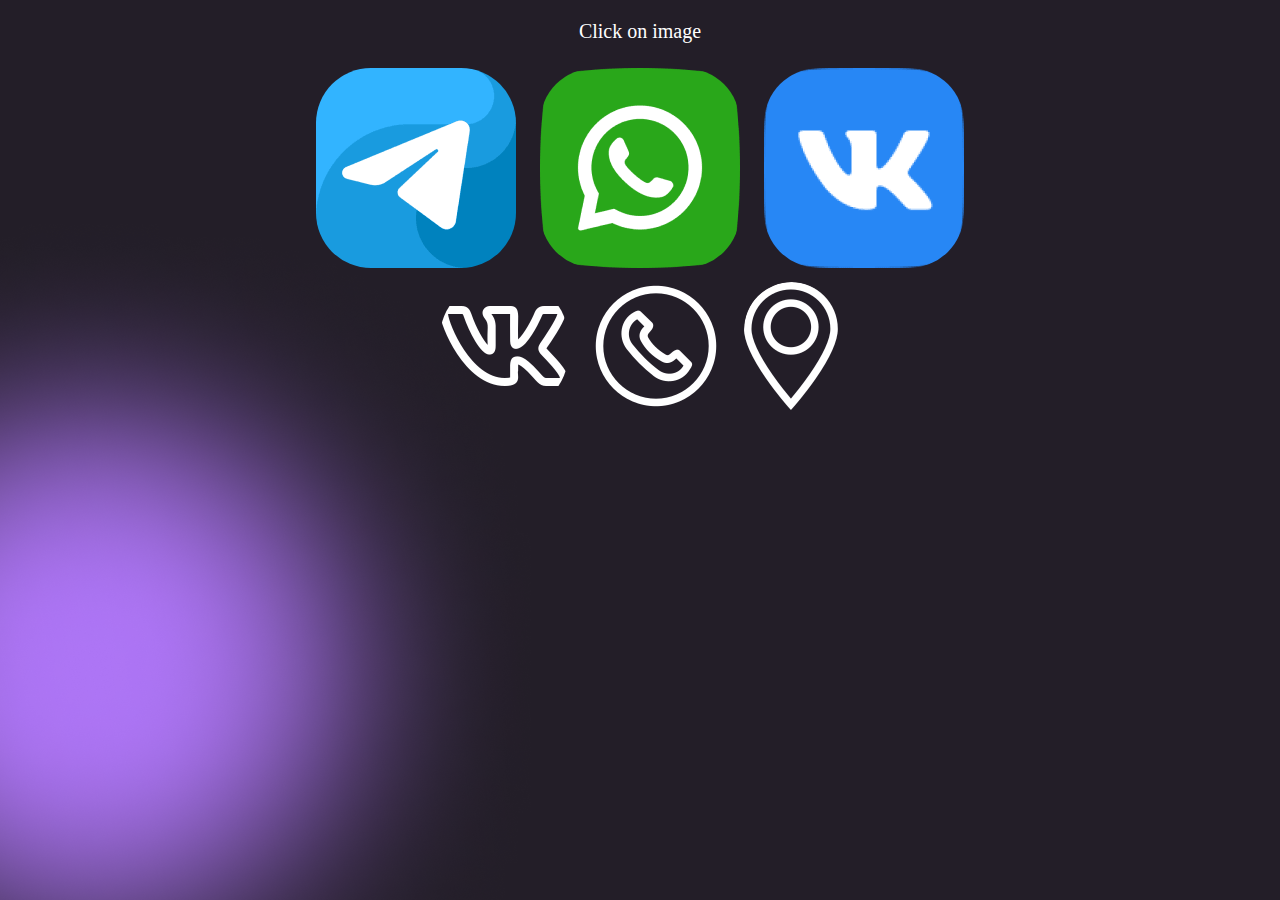
<file: Border add/index.html>
<!DOCTYPE html>
<html lang="en">
<head>
	 <meta charset="UTF-8">
    <meta name="viewport" content="width=device-width, initial-scale=1.0">
    <title>Border</title>
    <link rel="stylesheet" href="css/style.css">
</head>
<body>
<p>Click on image</p>
<img src="img/telegram.png" alt="telegram" class="image">
<img src="img/whatsapp.png" alt="wa" class="image">
<img src="img/vk.png" alt="vk" class="image"> <br>
<img src="img/vk2.png" alt="vk" class="image">
<img src="img/-.png" alt="phone" class="image">
<img src="img/placeholder.png" alt="geo" class="image">

<script src="js/script.js"></script>
</body>
</html>
</file>
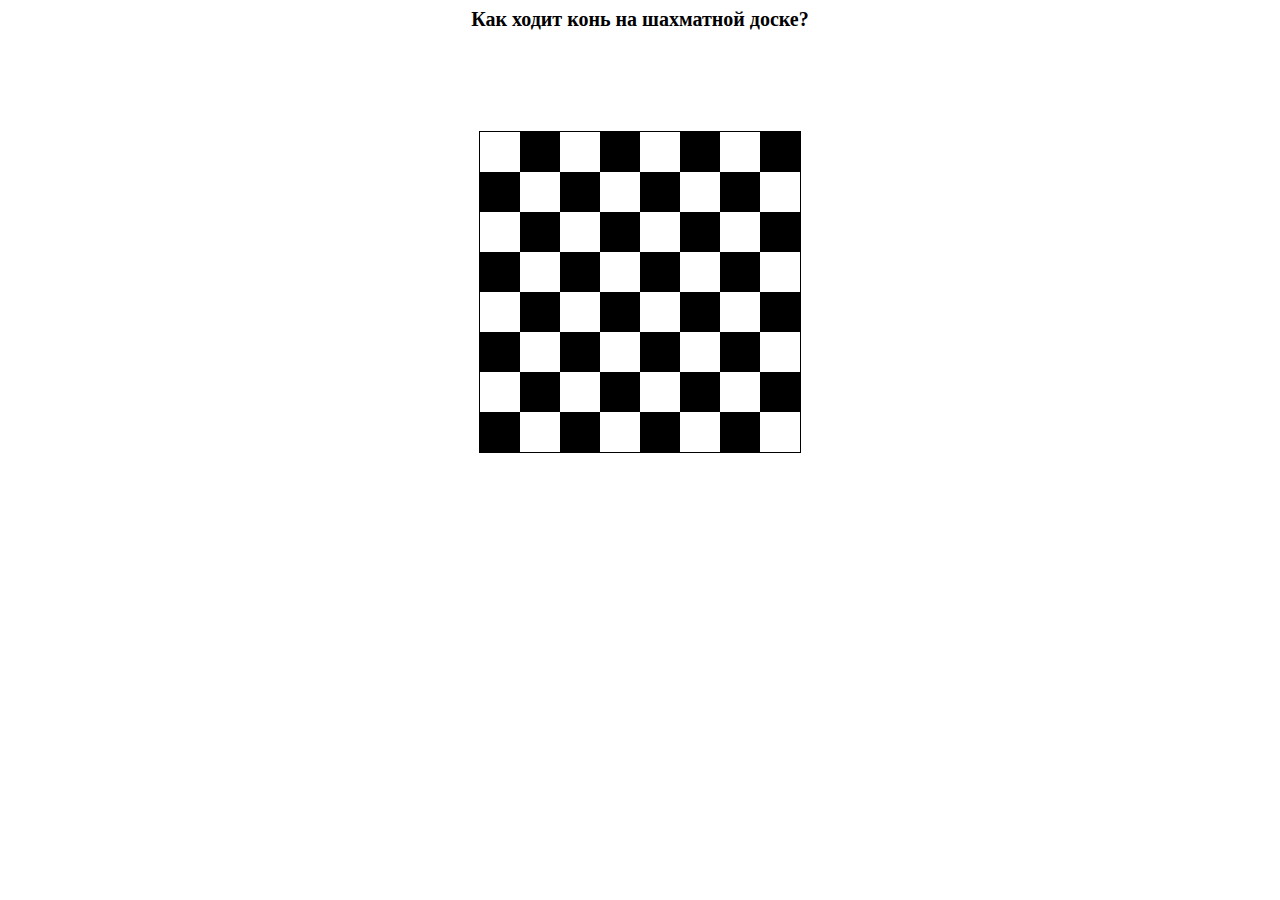
<file: Chess horse/file.html>
<!DOCTYPE html>
<html lang="en">
<head>
	 <meta charset="UTF-8">
    <meta name="viewport" content="width=device-width, initial-scale=1.0">
    <title>Chess</title>
    <link rel="stylesheet" href="css/style.css">
</head>
<body>
<section>
	<div class="title">
		Как ходит конь на шахматной доске?
	</div>
	<div class="field" id="field">
	</div>
</section>
<script src="js/script.js"></script>
</body>
</html>
</file>
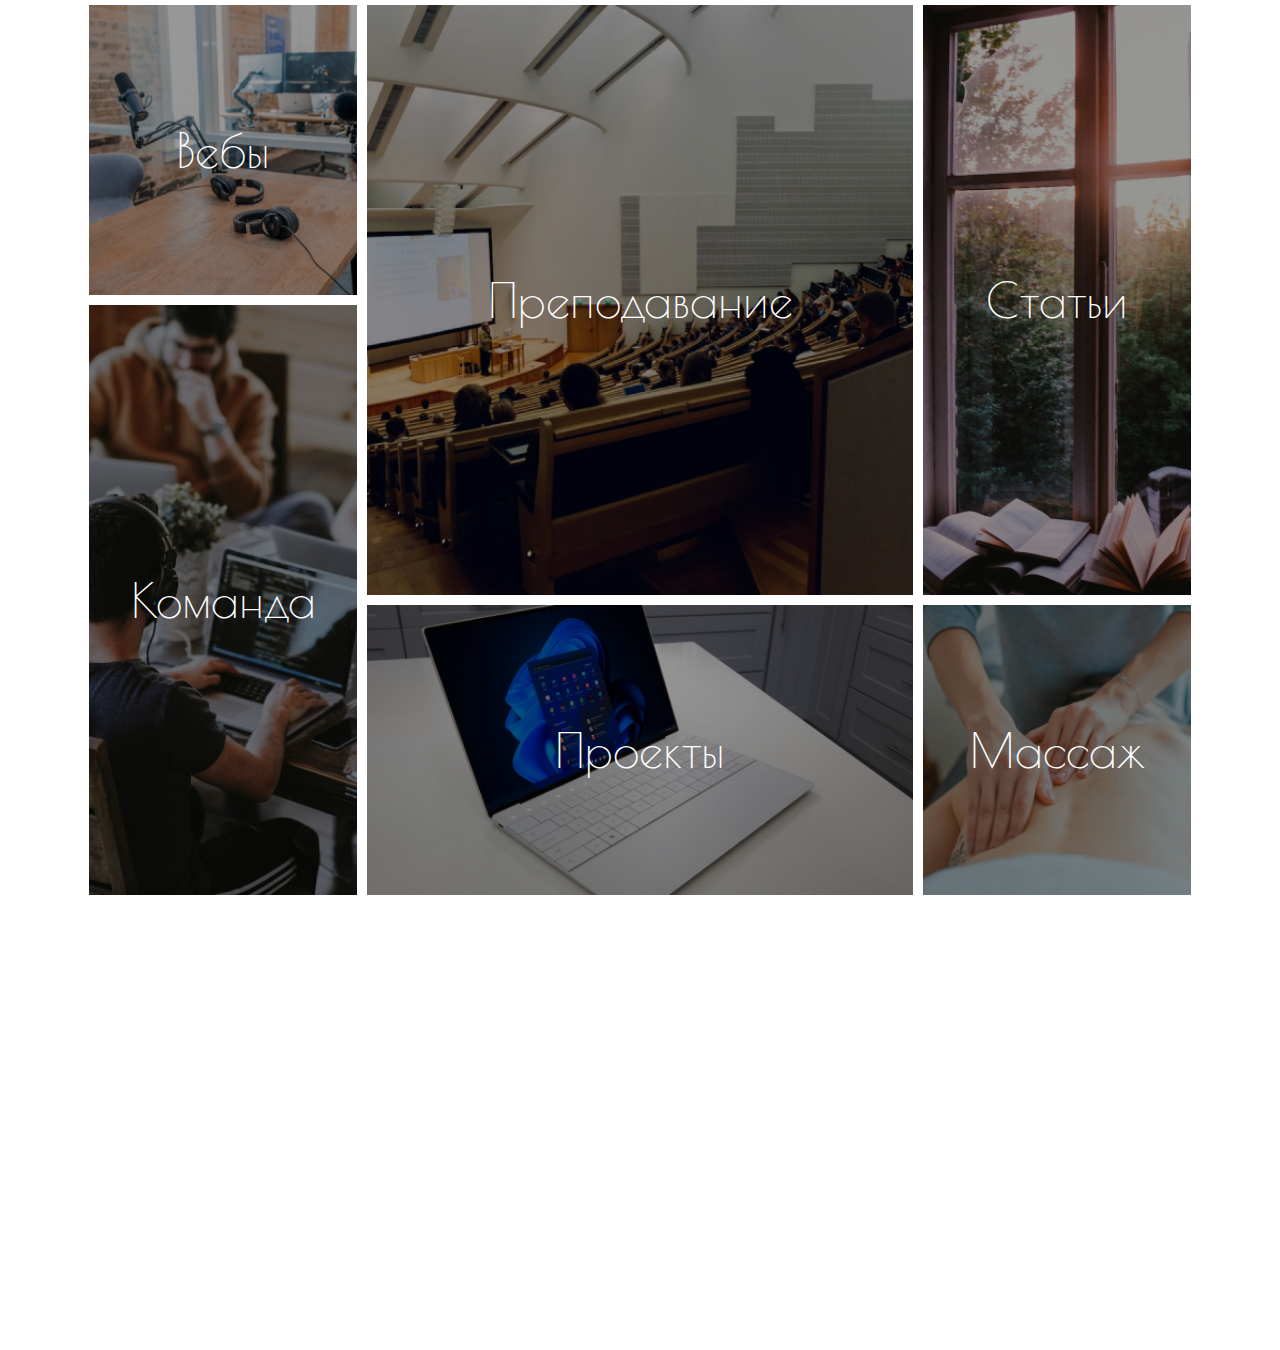
<file: practice_2/practice.html>
<html lang="en"><head>
    <meta charset="UTF-8">
    <meta name="viewport" content="width=device-width, initial-scale=1.0">
    <title>Practice_1</title>
    <link rel="stylesheet" href="css/reset.css">
    <link rel="stylesheet" href="css/myStyle.css">
    <link rel="preconnect" href="https://fonts.googleapis.com">
<link rel="preconnect" href="https://fonts.gstatic.com" crossorigin>
<link href="https://fonts.googleapis.com/css2?family=Poiret+One&display=swap" rel="stylesheet">
</head>

<body> 
<main>

 <section class="practice_2">
 	<div class="container">
 		<div class="item web"><p>Вебы</p></div>
 		<div class="item lessons"><p>Преподавание</p></div>
 		<div class="item team"><p>Команда</p></div>
 		<div class="item words"><p>Статьи</p></div>
 		<div class="item projects"><p>Проекты</p></div>
 		<div class="item massage"><p>Массаж</p></div>
	 </div>
 </section>
</main>

</body></html>
</file>
<file: Border add/css/style.css>
body{
	text-align: center;
	background: url(../img/2team.png);
}
p{
	font-size: 20px;
	font-family: fantasy;
	text-align: center;
	color: white;
}
.image{
	margin: 0px 5px;
	border: 5px solid transparent;
	border-radius: 60px;
	transition: 500ms ease all;
}
.border{
	border: 5px solid white;
	border-radius: 60px;
	margin: 0px 5px;
	box-shadow: 0px 0px 50px white;
	transition: 500ms ease all;
}
</file>
<file: Chess horse/css/style.css>
section{
	height: 100%;
	width: 100%;
}
.title{
	text-align: center;
	width: 400px;
	color: black;
	margin: auto;
	font-size: 20px;
	font-weight: 600;
}
.field{
	width: 320px;
	height: 320px;
	border: 1px solid black;
	margin: auto;
	margin-top: 100px;
}
.chess-block{
	width: 40px;
	height: 40px;
	float: left;
}
.black{
	background-color: black;
}
.active{
	background-color: orange;
}
.green{
	background-color: green;
}
</file>
<file: practice_2/css/myStyle.css>
main{
	height: 100%;
	width: 100%;
}
@import url('https://fonts.googleapis.com/css2?family=Poiret+One&display=swap');
a{
	text-decoration: none;
} 
.practice_2{
	height: 150%;
}
.container{
	margin: auto auto;
	width: 100%;
	display: grid;
	height: 100vh;
	grid-template-columns: 1fr 1fr 1fr 1fr;
  	grid-template-rows: 1fr 1fr 1fr;
}
@media (min-width: 1112px){
	.container{
	height: 100vh;
	width: 1112px;
	display: grid;
	grid-template-columns: 1fr 1fr 1fr 1fr;
  	grid-template-rows: 1fr 1fr 1fr;
	text-align: center;
}
}
.item{
	margin: 5px 5px;
	display: flex;
	justify-content: center;
    align-items: center;
}
.item p{
	font-size: 48px;
	color: white;
	font-weight: 400;
	font-family: 'Poiret One', cursive;
}
.web{
	background: url(../img/webs.png)  center/ cover no-repeat;
	grid-column: 1/1;
	grid-row: 1/1;
}
.lessons{
	background: url(../img/less.png)  center/ cover no-repeat;
	grid-column: 2/4;
	grid-row: 1/3;
}
.team{
	background: url(../img/team.png)  center/ cover no-repeat;
	grid-column: 1/1;
	grid-row: 2/4;
}
.words{
	background: url(../img/words.png)  center/ cover no-repeat;
	grid-column: 4/4;
	grid-row: 1/3;
}
.projects{
	background: url(../img/project.png)  center/ cover no-repeat;
	grid-column: 2/4;
	grid-row: 3/4;
}
.massage{
	background: url(../img/Rectangle%207.png) center/ cover no-repeat;
	grid-column: 4/4;
	grid-row: 3/3;
}
@media (max-width: 700px){
	.container{
		height: 100vh;
		display: grid;
		grid-template-columns: 1fr 1fr;
		grid-template-rows: 1fr 1fr 1fr 1fr;
		
	}
	.item{
		margin: 3px 3px;
		display: flex;
		justify-content: center;
  align-items: center;
	}
	.item p{
		font-size: 24px;
		color: white;
		font-family: 'Poiret One', cursive;
	}
	.web{
		background: url(../img/webs.png)  center/ cover no-repeat;
		grid-column: 1/1;
		grid-row: 1/1;
	}
	.lessons{
		background: url(../img/less.png)  center/ cover no-repeat;
		grid-column: 2/2;
		grid-row: 1/3;
	}
	.team{
		background: url(../img/team.png)  center/ cover no-repeat;
		grid-column: 1/1;
		grid-row: 2/4;
	}
	.words{
		background: url(../img/words.png)  center/ cover no-repeat;
		grid-column: 1/1;
		grid-row: 4/4;
	}
	.projects{
		background: url(../img/project.png)  center/ cover no-repeat;
		grid-column: 2/2;
		grid-row: 3/3;
	}
	.massage{
		background: url(../img/Rectangle%207.png) center/ cover no-repeat;
		grid-column: 2/2;
		grid-row: 4/4;
	}
}
</file>
